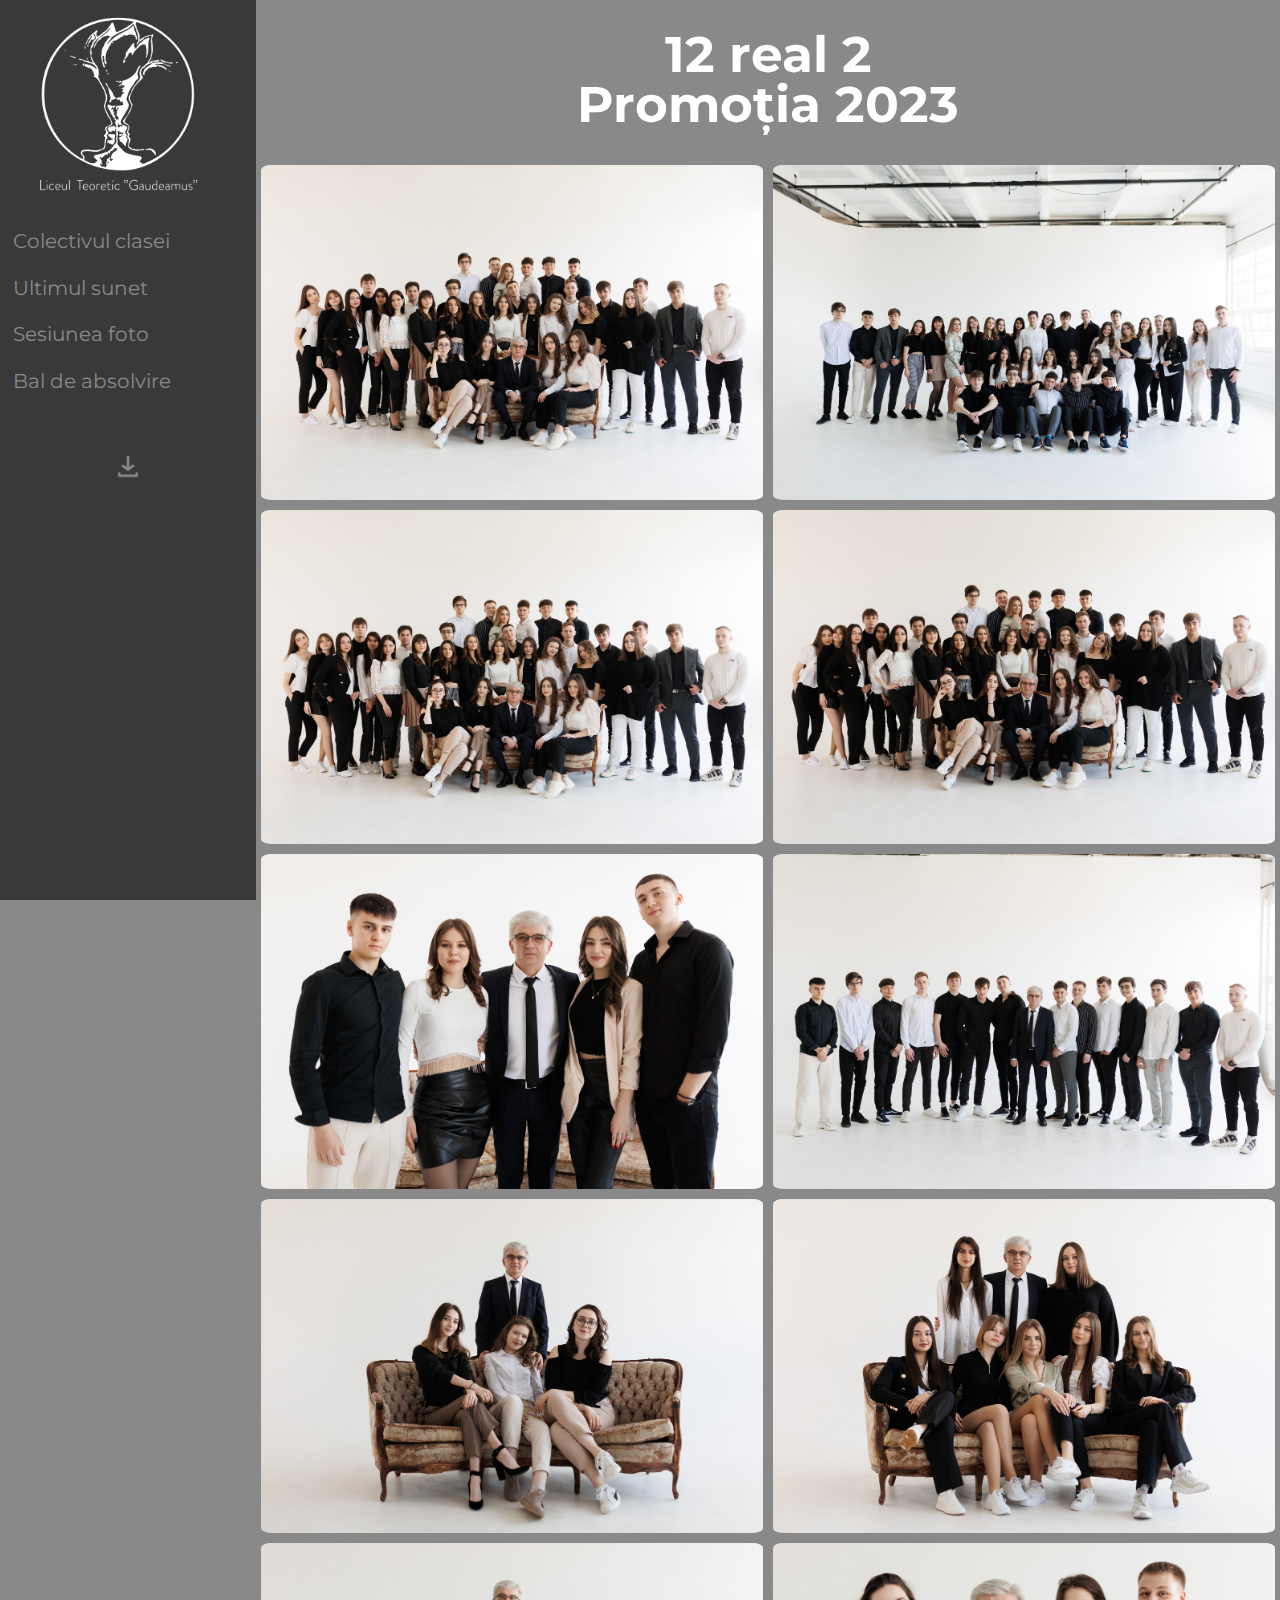
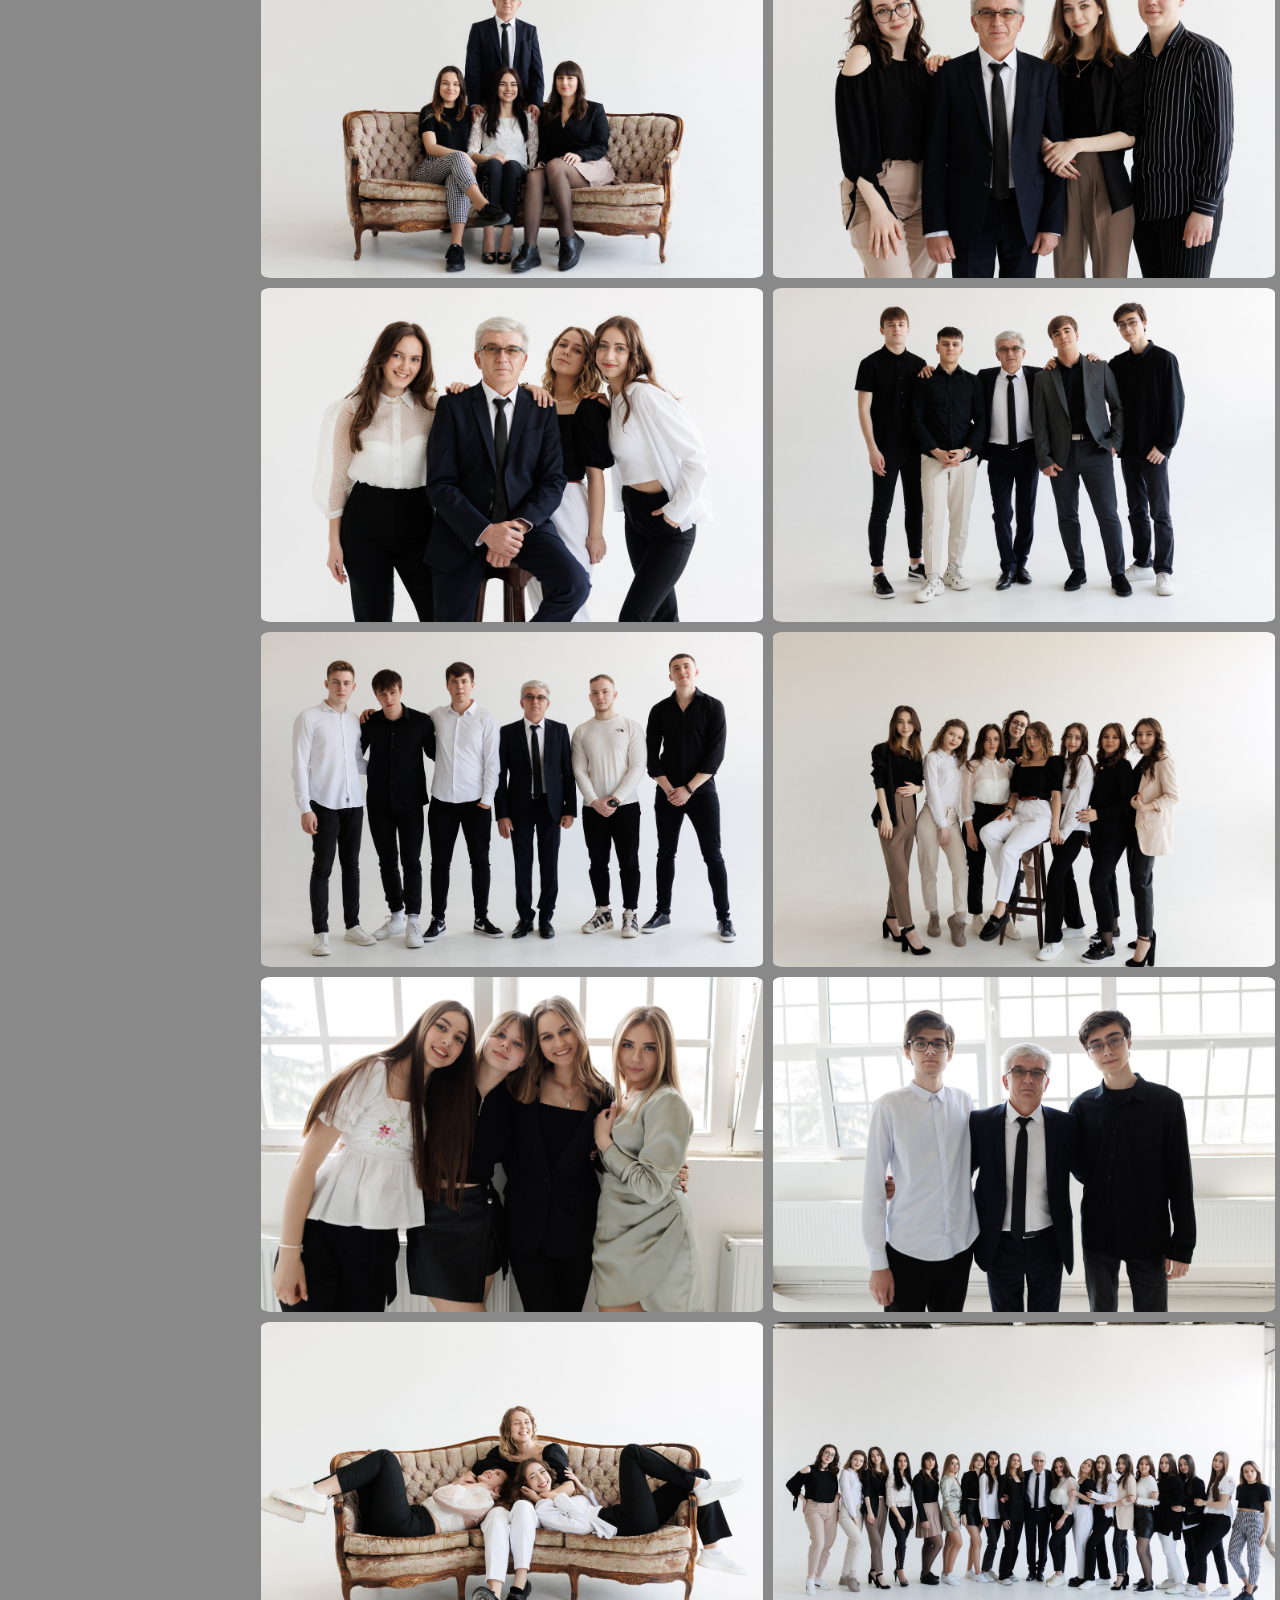
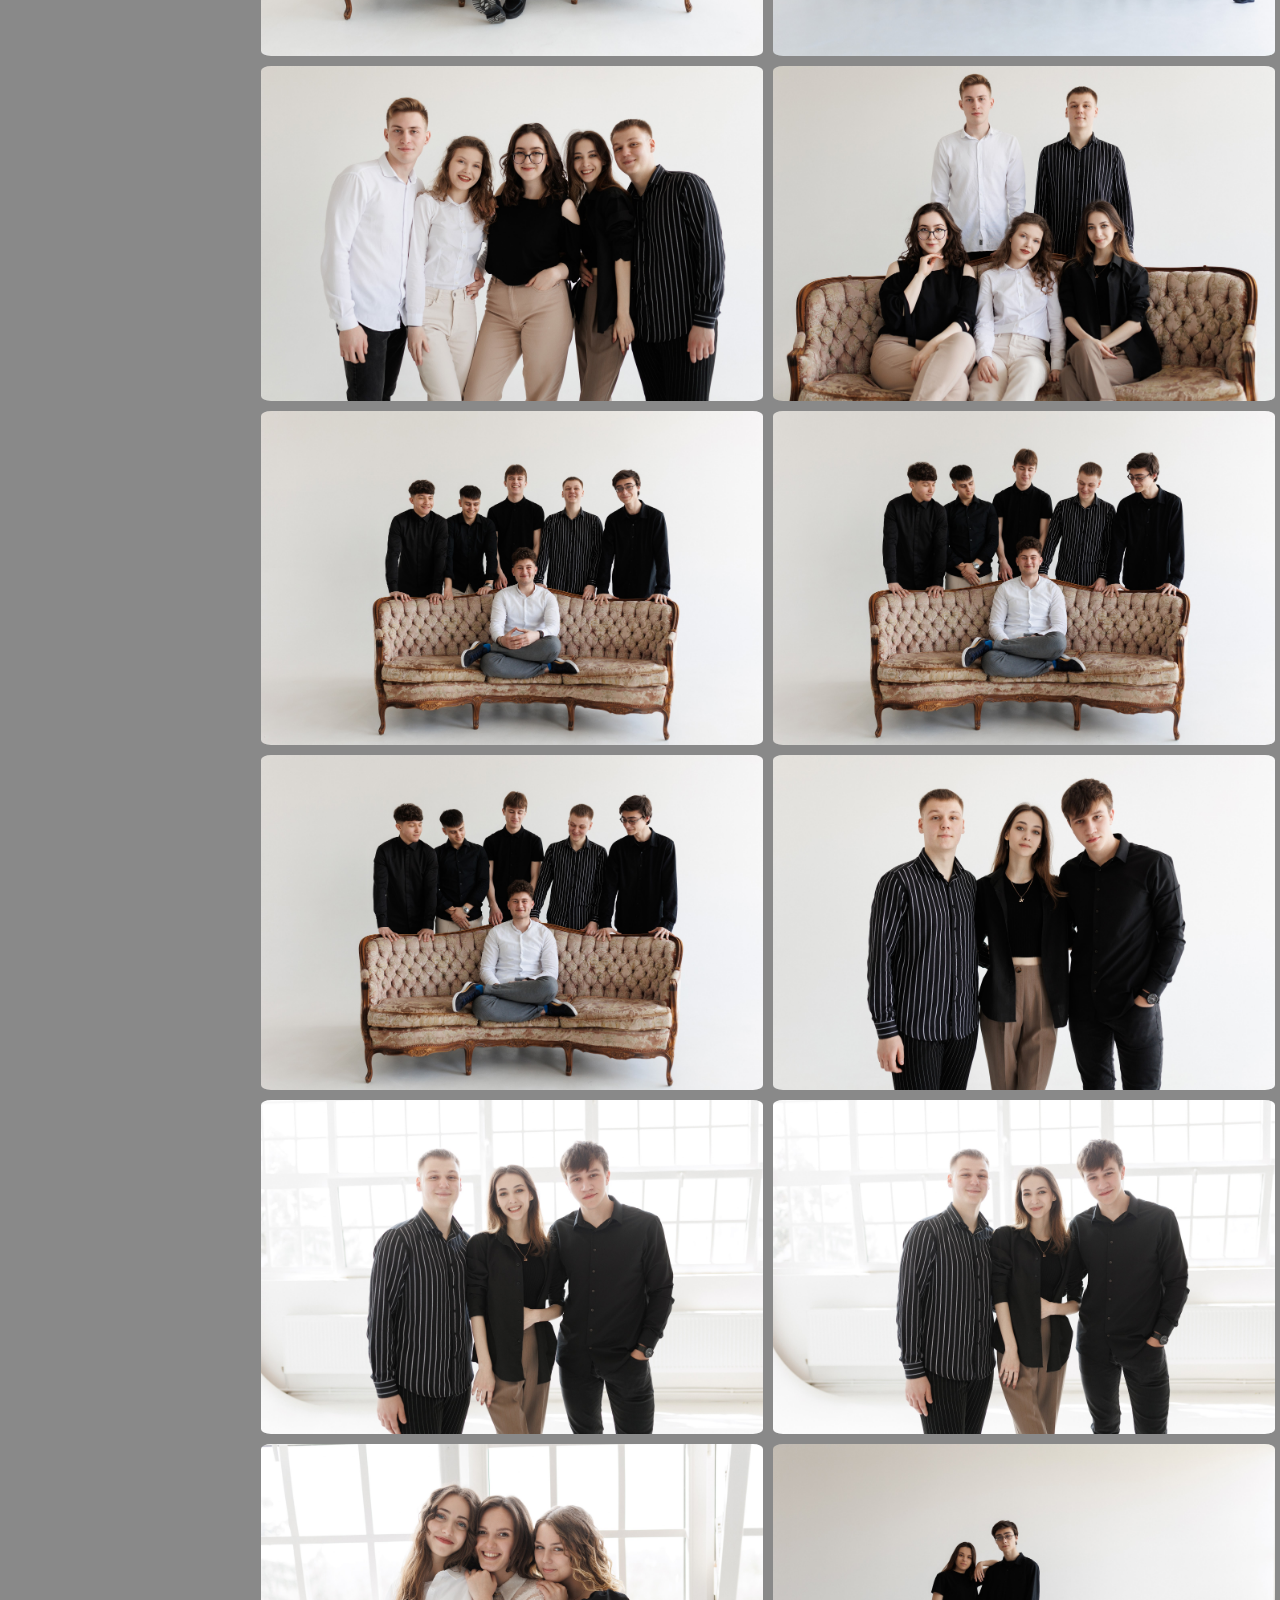
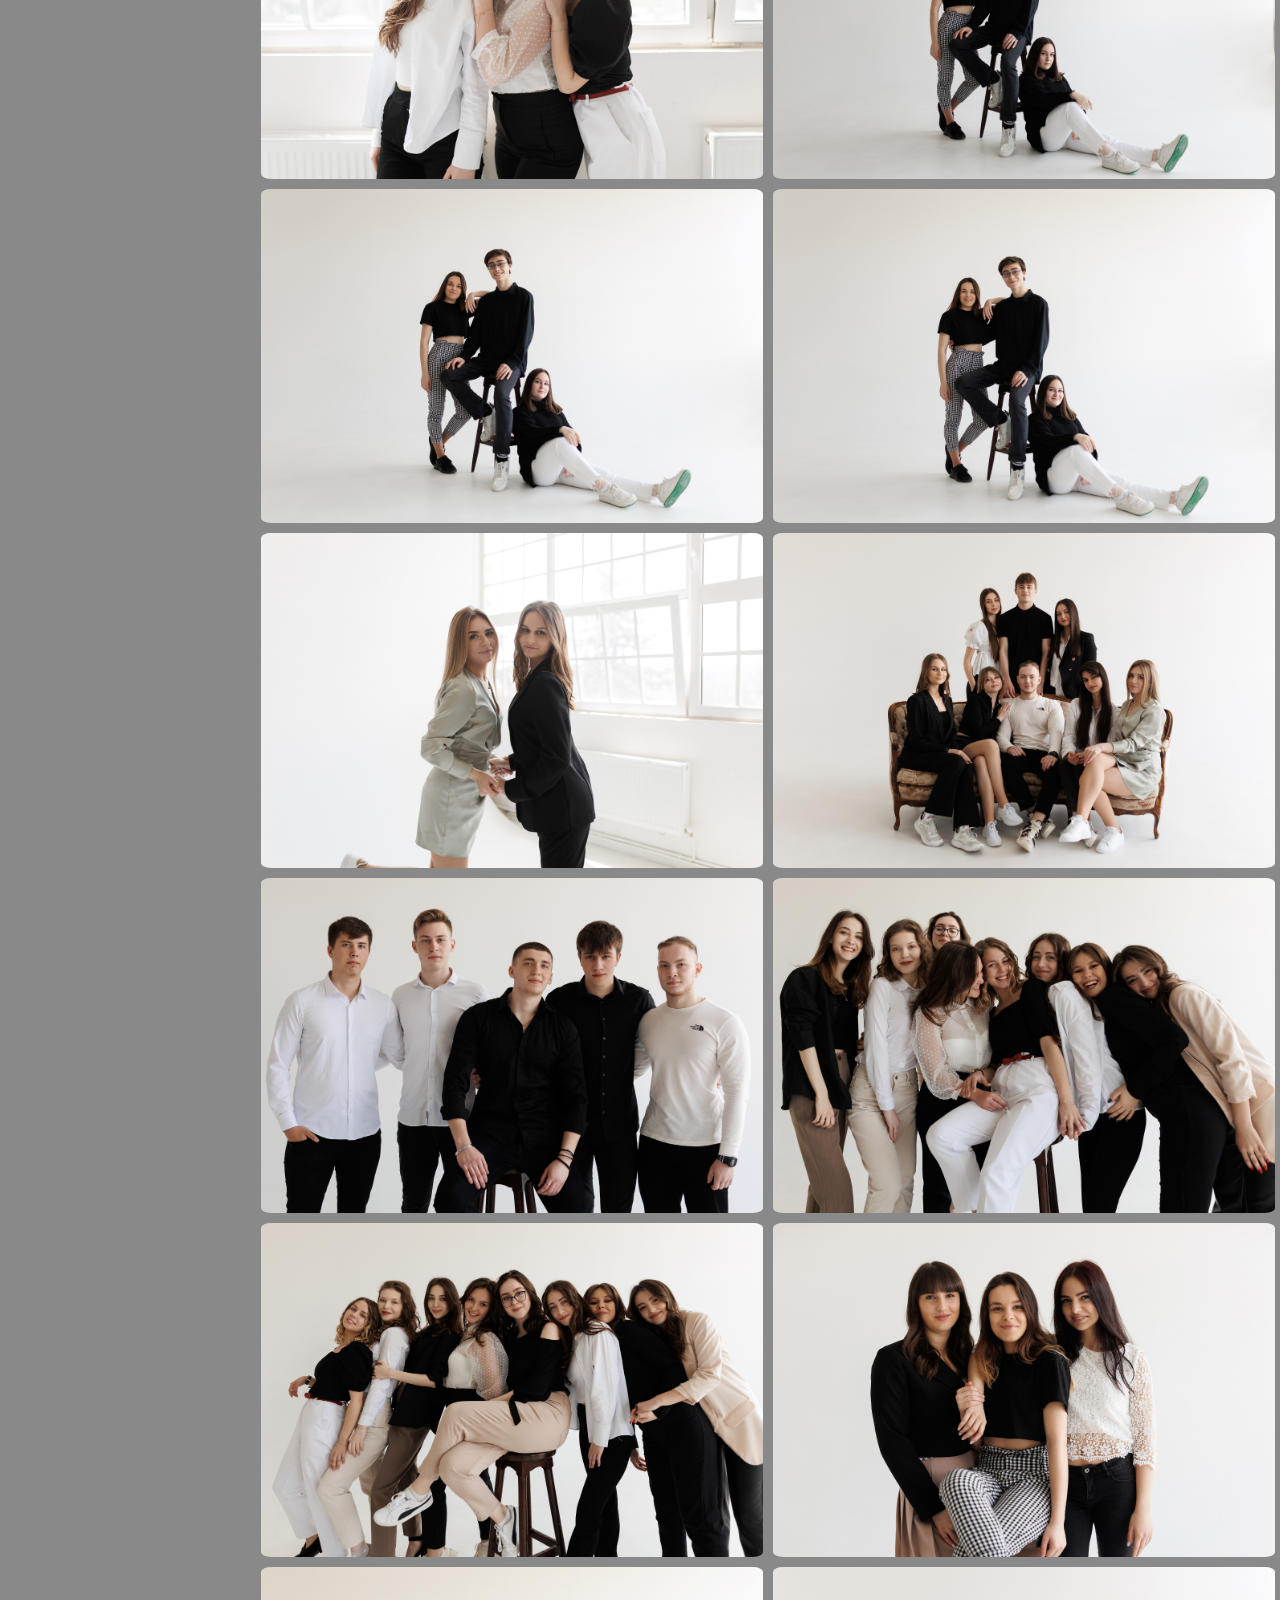
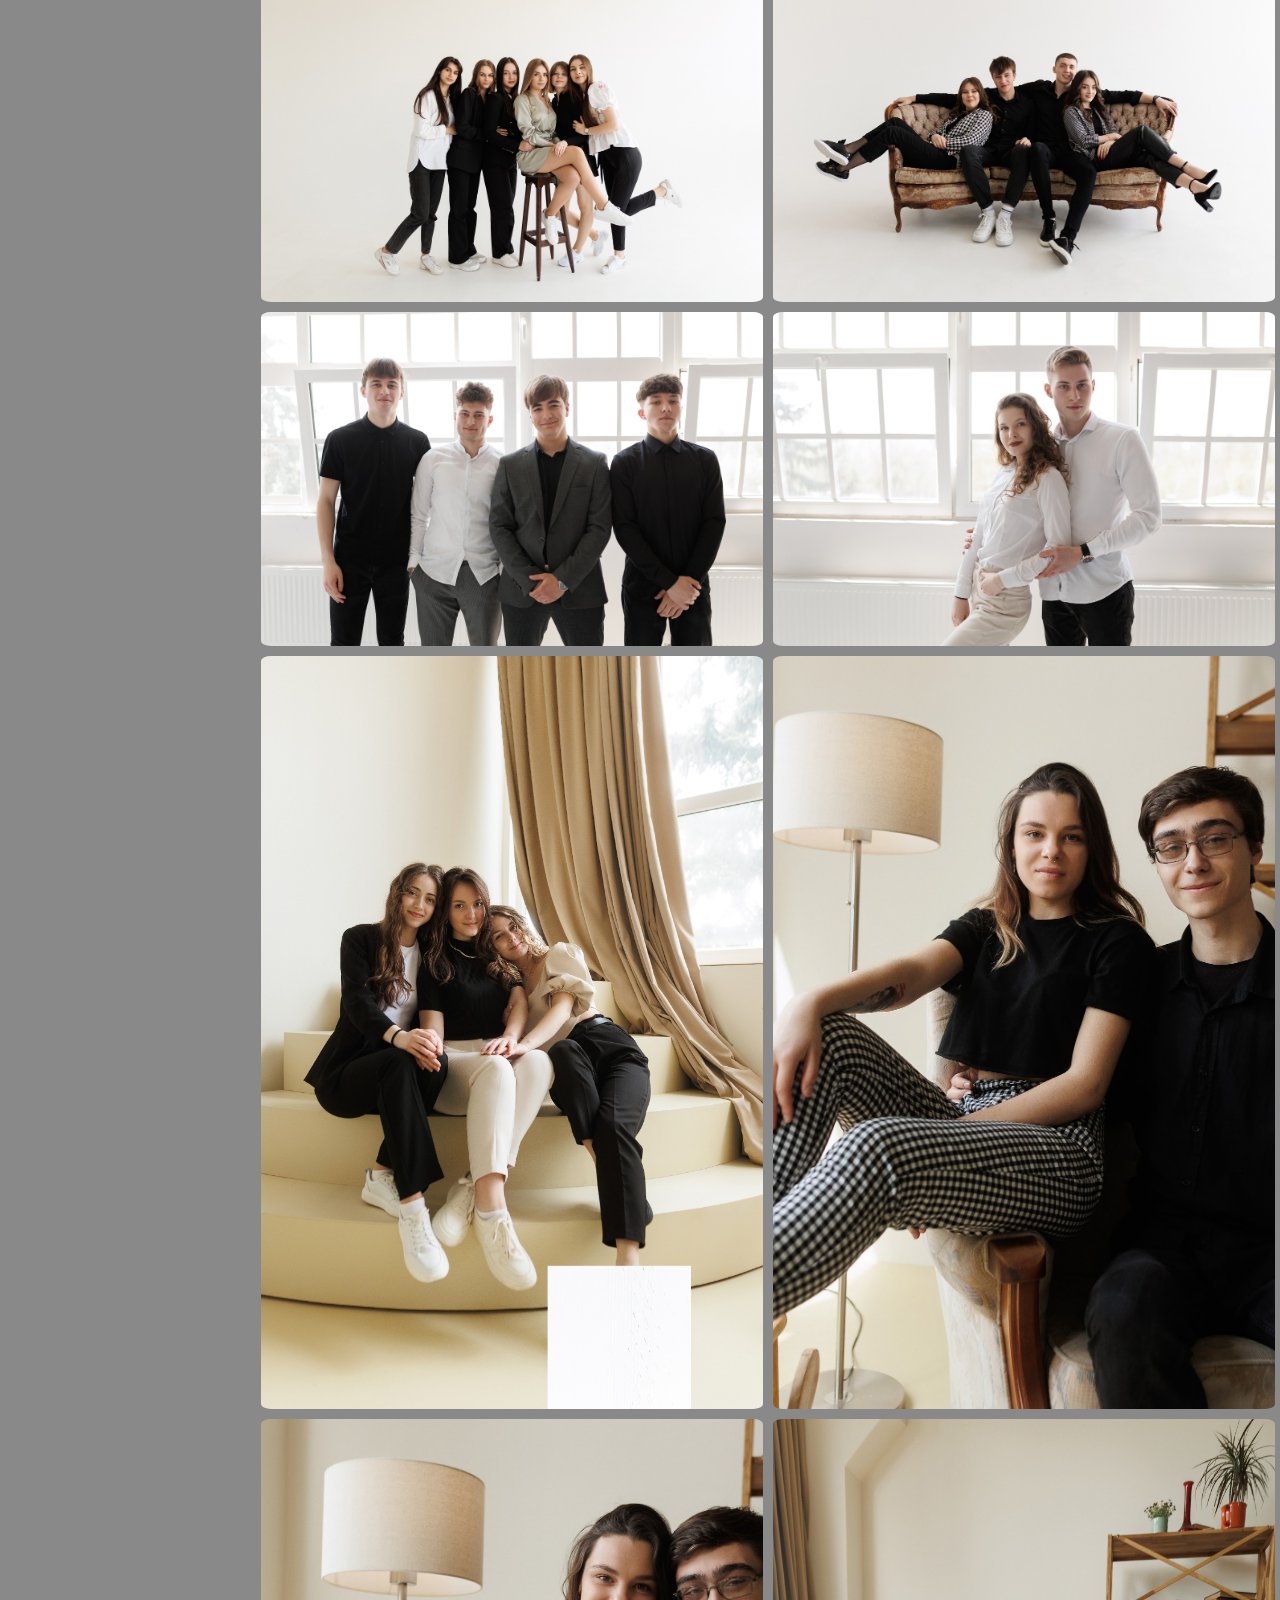
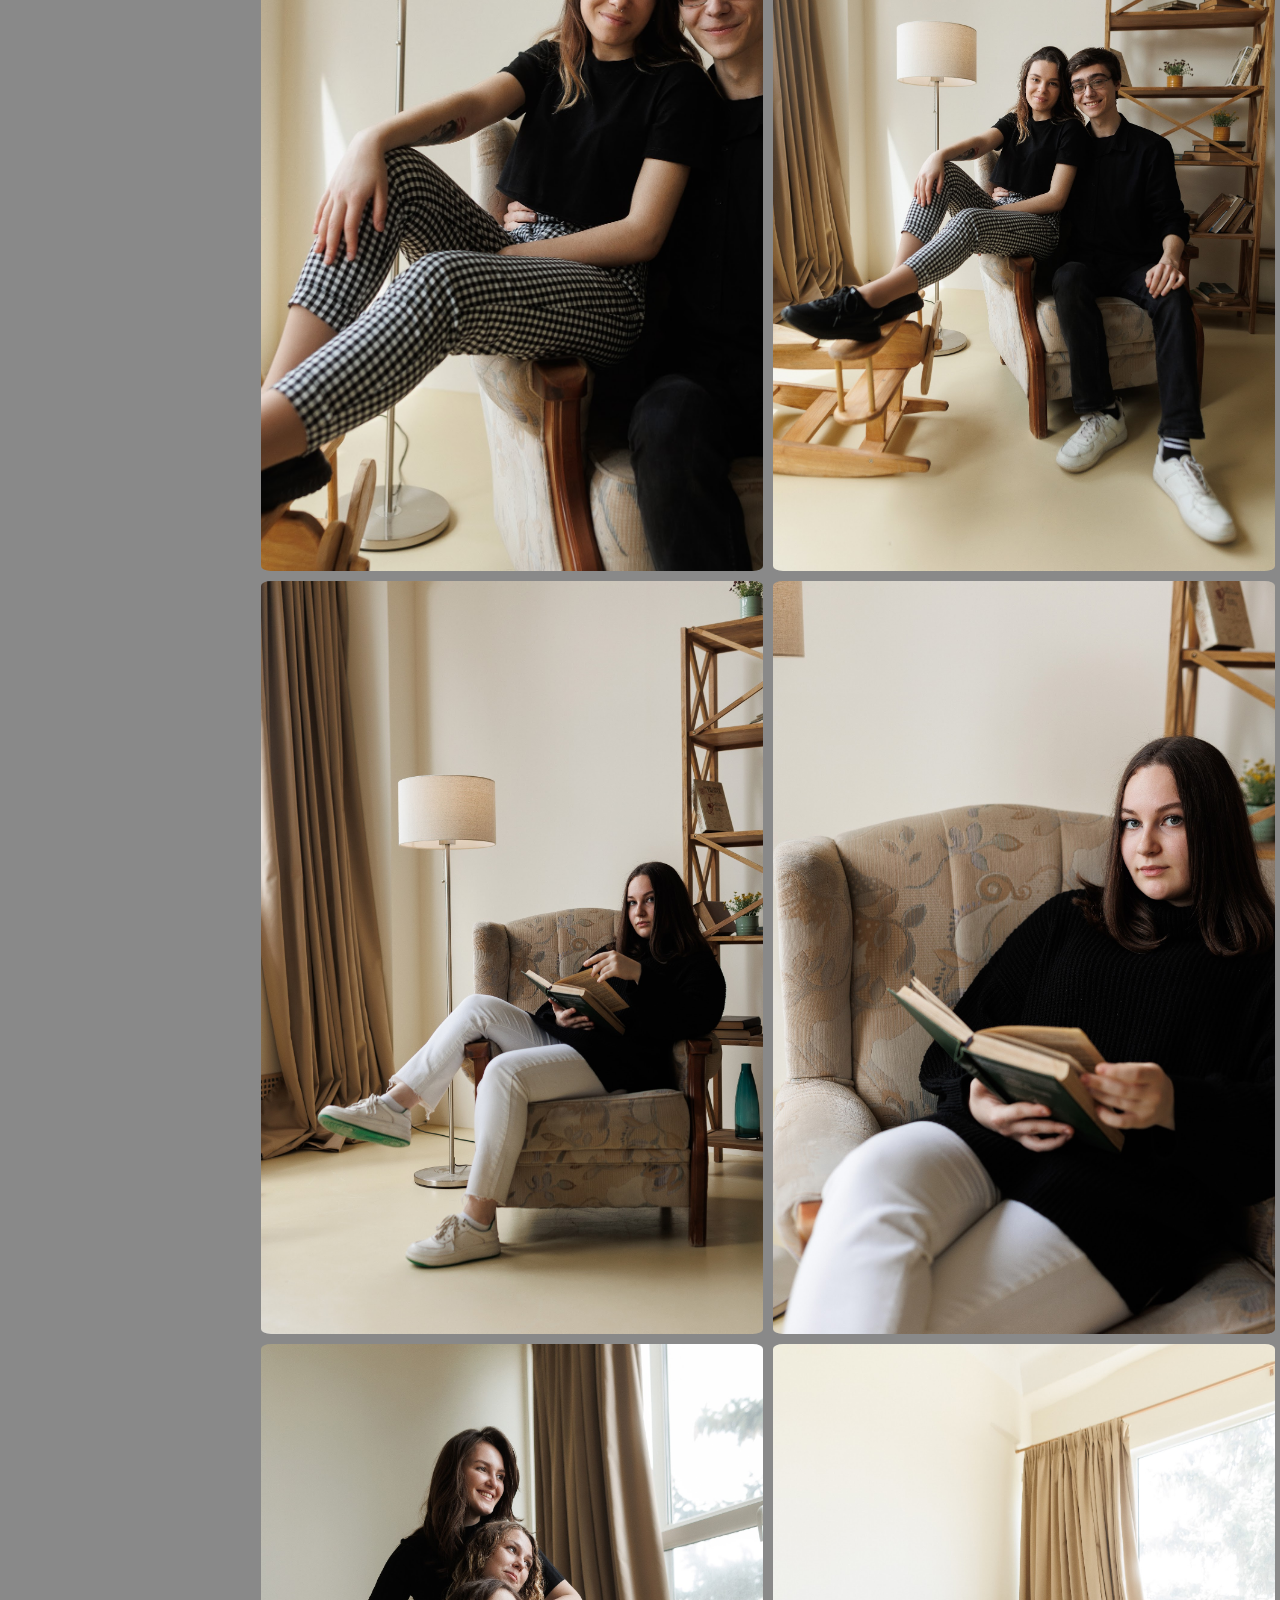
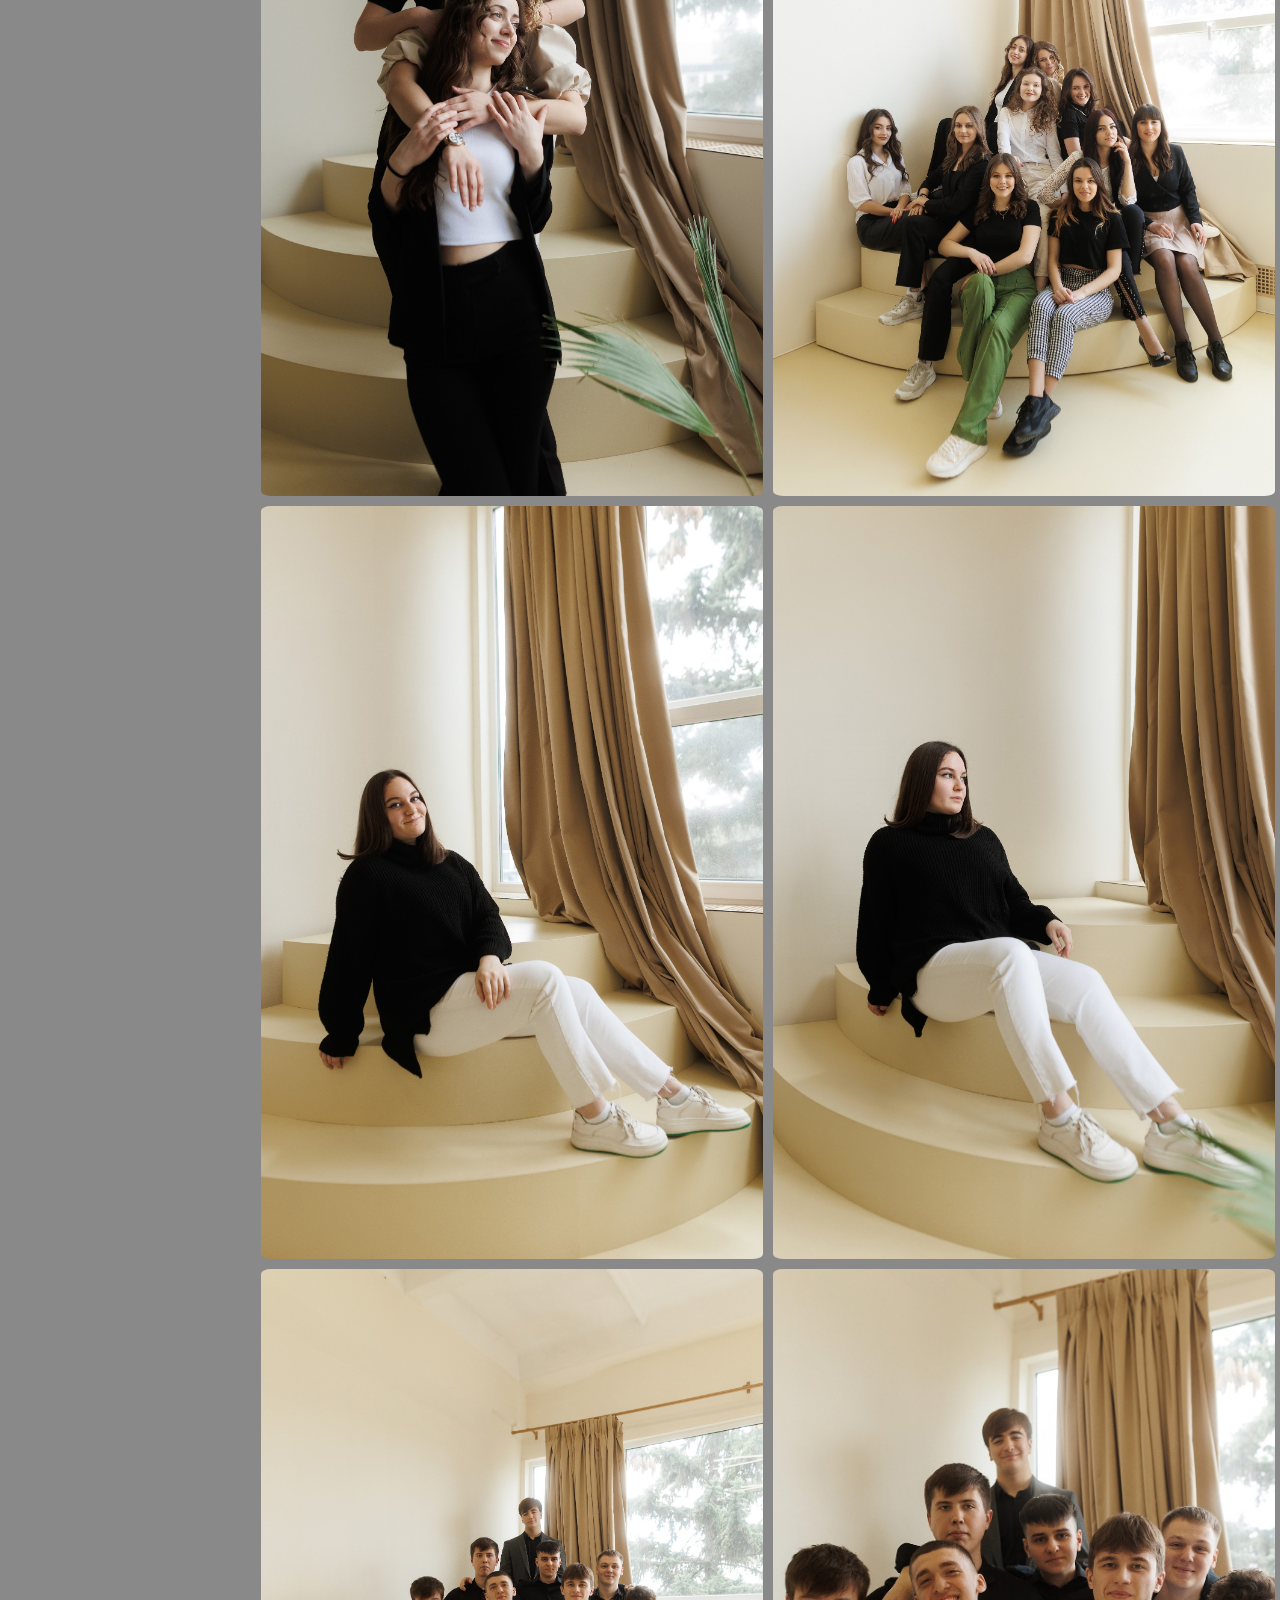
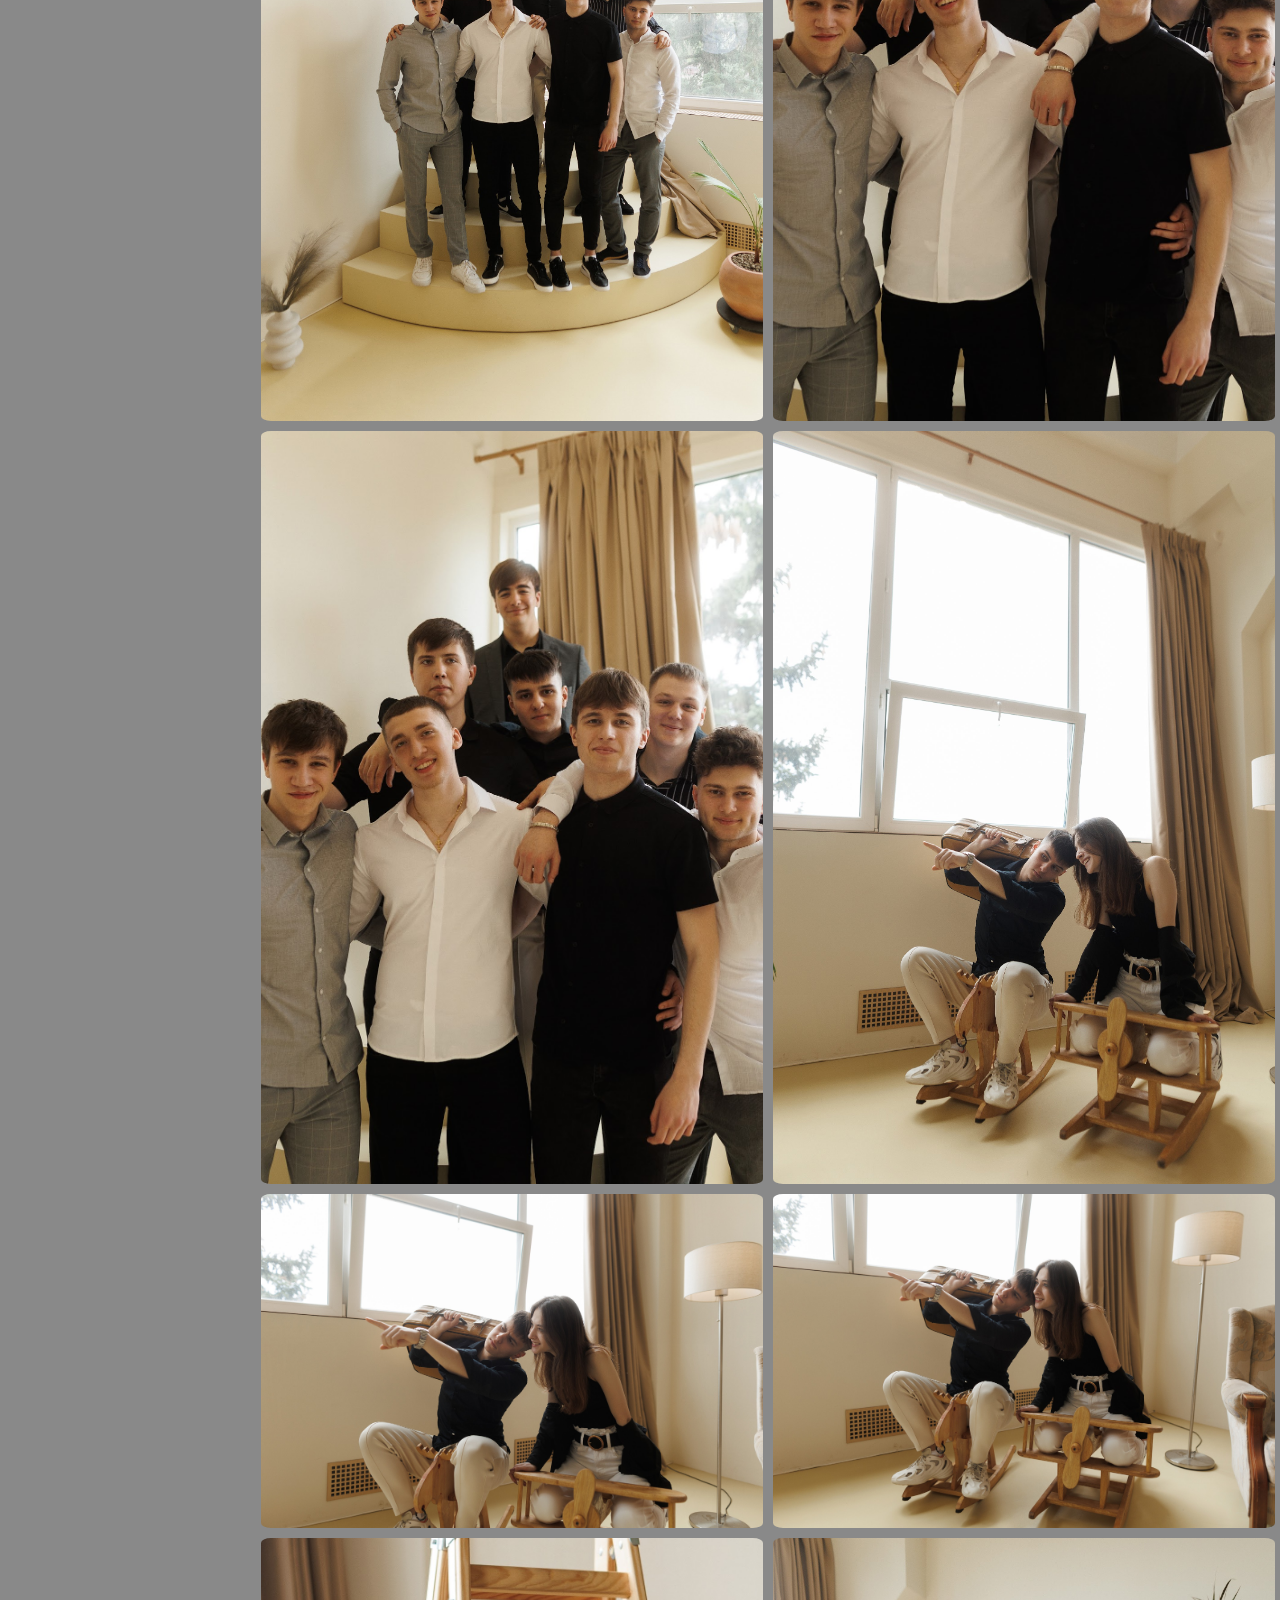
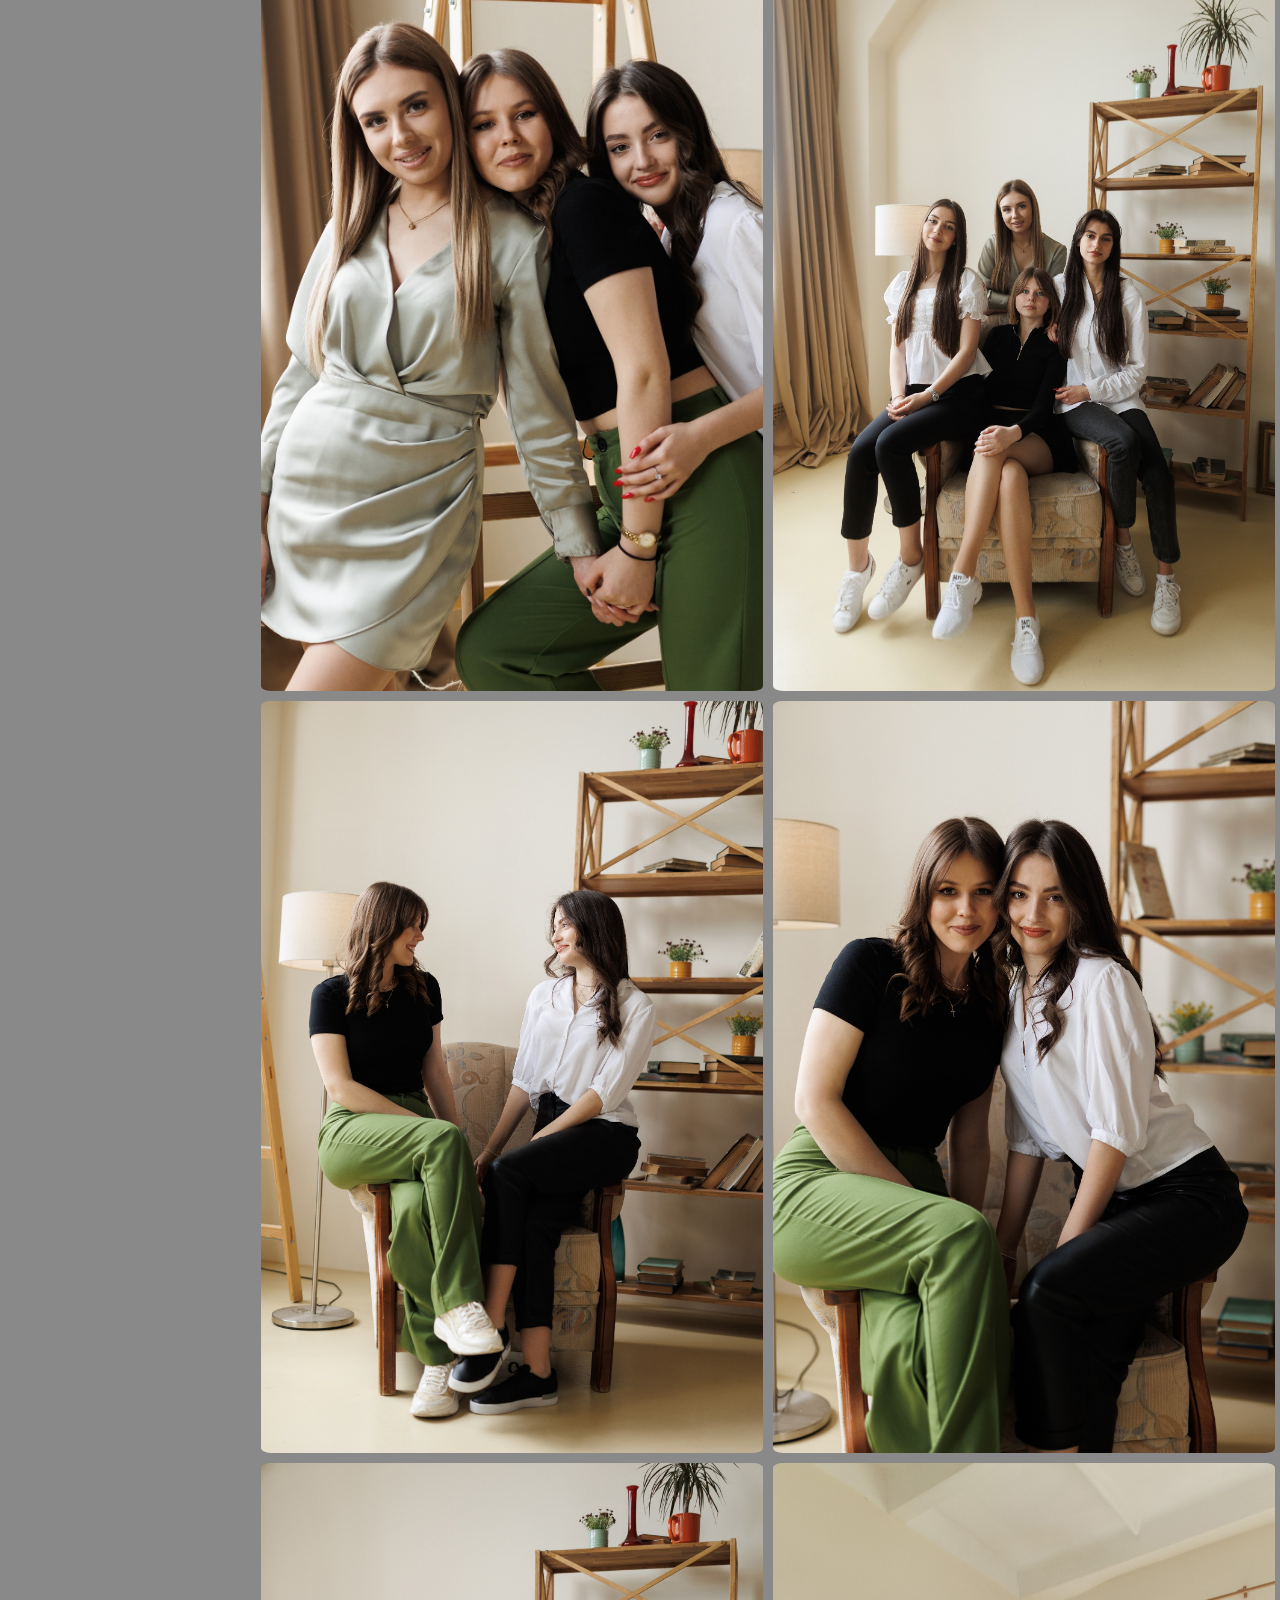
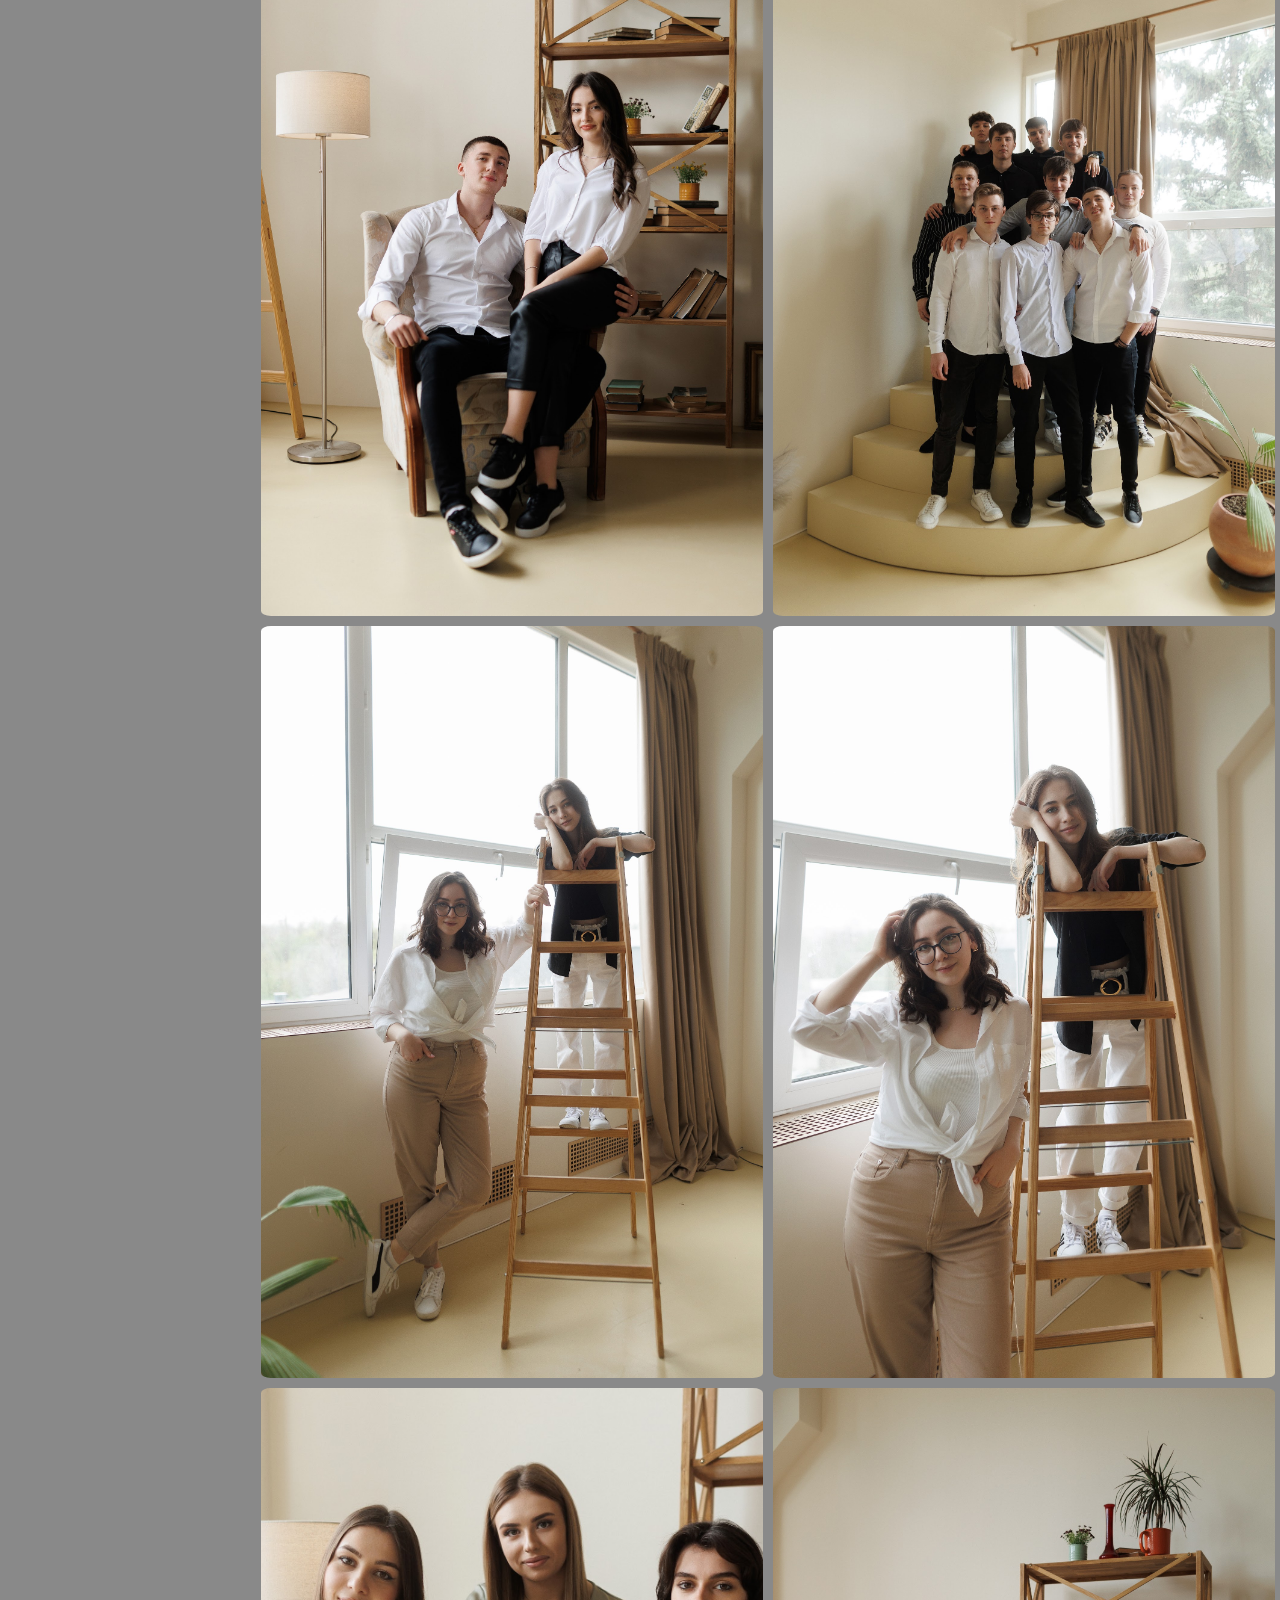
<file: index.html>
<!doctype html>
<html lang="ro">

<head>
    <!-- Google tag (gtag.js) -->
    <script async src="https://www.googletagmanager.com/gtag/js?id=G-D9VJ5H7HSP"></script>
    <script>
        window.dataLayer = window.dataLayer || [];
        function gtag() {
            dataLayer.push(arguments);
        }
        gtag("js", new Date());

        gtag("config", "G-D9VJ5H7HSP");
    </script>
    <meta charset="UTF-8" />
    <meta http-equiv="X-UA-Compatible" content="IE=edge" />
    <meta name="viewport" content="width=device-width, initial-scale=1.0" />
    <link rel="stylesheet" href="css/style.css" />
    <link rel="preconnect" href="https://fonts.googleapis.com" />
    <link rel="preconnect" href="https://fonts.googleapis.com" />
    <link rel="preconnect" href="https://fonts.gstatic.com" crossorigin />
    <link href="https://fonts.googleapis.com/css2?family=Montserrat:ital,wght@0,400;0,700;1,200;1,400&display=swap"
        rel="stylesheet" />
    <title>XII real 2</title>
</head>

<body>
    <div class="wrapper">
        <div class="sidebar">
            <img class="logo_scoala" src="img/gaudeamus-logo.png" alt="" />
            <div class="menu">
                <div class="menu__icon"><span></span></div>
                <nav class="menu__body">
                    <ul class="menu__list">
                        <li><a href="colectiv.html">Colectivul clasei</a></li>
                        <li><a href="30mai.html">Ultimul sunet</a></li>
                        <li><a href="#">Sesiunea foto</a></li>
                        <li><a href="Bal_de_Absolvire.html">Bal de absolvire</a></li>
                    </ul>
                    <div class="menu__download">
                        <a href="https://drive.google.com/file/d/1gz1Im0Ll_0M4qk6gweTpx5c7AMBmSK5_/view?usp=sharing">
                            <img class="download__normal" src="img/download.png" alt="" />
                            <img class="download__hover" src="img/download_hover.png" alt="" />
                        </a>
                    </div>
                </nav>
            </div>
        </div>
        <div class="content">
            <div class="intro anim__item">12 real 2 <br />Promoția 2023</div>
            <div class="gallery"></div>
        </div>
    </div>
    <script type="module" src="js/script.js"></script>
</body>

</html>
</file>
<file: css/style.css>
* {
  padding: 0;
  margin: 0;
  border: 0;
}

*, *:before, *:after {
  -webkit-box-sizing: border-box;
  box-sizing: border-box;
}

:focus, :active {
  outline: none;
}

a:focus, a:active {
  outline: none;
}

nav, footer, header, aside {
  display: block;
}

html, body {
  height: 100%;
  width: 100%;
  font-size: 100%;
  line-height: 1;
  font-size: 14px;
  -ms-text-size-adjust: 100%;
  -moz-text-size-adjust: 100%;
  -webkit-text-size-adjust: 100%;
}

input, button, textarea {
  font-family: inherit;
}

input::-ms-clear {
  display: none;
}

button {
  cursor: pointer;
}

button::-moz-focus-inner {
  padding: 0;
  border: 0;
}

a, a:visited {
  text-decoration: none;
}

a:hover {
  text-decoration: none;
}

ul li {
  list-style: none;
}

img {
  vertical-align: top;
}

h1, h2, h3, h4, h5, h6 {
  font-size: inherit;
  font-weight: 400;
}

body {
  background-color: #898989;
}

.sidebar {
  height: 100%;
  width: 20%;
  position: fixed;
  z-index: 2;
  background-color: #393939;
  overflow-x: hidden;
  color: #898989;
  font-size: 20px;
  font-family: "Montserrat", sans-serif;
}
.sidebar .menu__icon {
  display: none;
}
.sidebar .logo_scoala {
  width: 90%;
  height: auto;
}
.sidebar li {
  margin: 10% 0 10% 5%;
  width: -webkit-fit-content;
  width: -moz-fit-content;
  width: fit-content;
  -webkit-transition: 0.2s;
  transition: 0.2s;
}
.sidebar li a {
  color: #898989;
}
.sidebar li:after {
  content: "";
  width: 0;
  display: block;
  height: 1px;
  background-color: rgb(230, 226, 221);
  -webkit-transition: 0.2s;
  transition: 0.2s;
}
.sidebar li:hover a {
  color: white;
}
.sidebar li:hover:after {
  width: 100%;
}
.sidebar .menu__download {
  width: 30px;
  height: 30px;
  margin: 60px auto;
  bottom: 80px;
}
.sidebar .menu__download img {
  width: 30px;
  height: auto;
}
.sidebar .menu__download .download__hover {
  position: absolute;
  opacity: 0;
  -webkit-transition: 0.3s;
  transition: 0.3s;
}
.sidebar .menu__download .download__hover:hover {
  opacity: 1;
}
.sidebar .menu__download .download__normal {
  position: absolute;
  opacity: 1;
}

.content {
  margin-left: 20%;
}
.content .intro {
  font-size: 50px;
  font-weight: 700;
  color: white;
  line-height: 50px;
  font-family: "Montserrat", sans-serif;
  text-align: center;
  padding: 30px 0 30px 0;
  -webkit-transform: translate(0, 120%);
          transform: translate(0, 120%);
  opacity: 0;
  -webkit-transition: all 0.5s ease 0s;
  transition: all 0.5s ease 0s;
}
.content .intro.active {
  opacity: 1;
  -webkit-transform: translate(0, 0);
          transform: translate(0, 0);
}

.gallery {
  margin: 0 auto;
  background-color: #898989;
  display: -webkit-box;
  display: -ms-flexbox;
  display: flex;
  -webkit-box-flex: 1;
      -ms-flex-positive: 1;
          flex-grow: 1;
  -ms-flex-pack: distribute;
      justify-content: space-around;
  -ms-flex-wrap: wrap;
      flex-wrap: wrap;
}
.gallery img {
  -webkit-box-flex: 1;
      -ms-flex-positive: 1;
          flex-grow: 1;
  padding: 5px 0 5px 0;
  border-radius: 10px 10px 10px 10px;
  max-width: 49%;
  height: auto;
  -o-object-fit: cover;
     object-fit: cover;
  -webkit-transform: translate(0, 30%);
          transform: translate(0, 30%);
  opacity: 0;
  -webkit-transition: all 0.7s ease 0s;
  transition: all 0.7s ease 0s;
}
.gallery img.active {
  opacity: 1;
  -webkit-transform: translate(0, 0);
          transform: translate(0, 0);
}

@media (max-width: 900px) {
  .gallery {
    -webkit-box-orient: vertical !important;
    -webkit-box-direction: normal !important;
        -ms-flex-direction: column !important;
            flex-direction: column !important;
  }
  .gallery img {
    max-width: 100% !important;
  }
}
@media (max-width: 800px) {
  body.lock {
    overflow: hidden;
  }
  .sidebar {
    width: 100%;
    height: 80px;
    position: fixed;
    display: -webkit-box;
    display: -ms-flexbox;
    display: flex;
    -webkit-box-pack: justify;
        -ms-flex-pack: justify;
            justify-content: space-between;
    z-index: 5;
  }
  .sidebar .menu__icon {
    margin: 50% 20px 0 0;
    display: block;
    z-index: 5;
    position: relative;
    cursor: pointer;
    width: 30px;
    height: 20px;
  }
  .sidebar .menu__icon span, .sidebar .menu__icon::before, .sidebar .menu__icon::after {
    left: 0;
    position: absolute;
    height: 10%;
    width: 100%;
    -webkit-transition: all 0.3s ease 0s;
    transition: all 0.3s ease 0s;
    background-color: #fff;
  }
  .sidebar .menu__icon::before, .sidebar .menu__icon::after {
    content: "";
  }
  .sidebar .menu__icon::before {
    top: 0;
  }
  .sidebar .menu__icon::after {
    bottom: 0;
  }
  .sidebar .menu__icon span {
    top: 50%;
    -webkit-transition: 0.3s;
    transition: 0.3s;
  }
  .sidebar .menu__icon.active span {
    -webkit-transform: scale(0) translate(0px, -50%);
            transform: scale(0) translate(0px, -50%);
  }
  .sidebar .menu__icon.active::before {
    top: 50%;
    -webkit-transform: rotate(-45deg) translate(0px, -50%);
            transform: rotate(-45deg) translate(0px, -50%);
  }
  .sidebar .menu__icon.active::after {
    bottom: 50%;
    -webkit-transform: rotate(45deg) translate(0px, 50%);
            transform: rotate(45deg) translate(0px, 50%);
  }
  .sidebar .logo_scoala {
    margin: 0 0 0 15px;
    width: auto;
    height: 100%;
    z-index: 5;
  }
  .sidebar .menu__body {
    z-index: 1;
    position: fixed;
    top: 0;
    left: -100%;
    width: 100%;
    height: 100%;
    background-color: rgba(48, 48, 48, 0.9568627451);
    -webkit-transition: left 0.3s ease 0s;
    transition: left 0.3s ease 0s;
    padding: 100px 40px 40px 40px;
    overflow: auto;
  }
  .sidebar .menu__body.active {
    left: 0;
  }
  .sidebar .menu__body::before {
    content: "";
    top: 0;
    left: 0;
    position: fixed;
    width: 100%;
    height: 80px;
    background-color: #232323;
    z-index: 5;
  }
  .sidebar .menu__body .menu__list > li {
    margin: 50px auto;
    color: #fff;
  }
  .sidebar .menu__body .menu__list > li:last-child {
    margin-bottom: 0;
  }
  .sidebar .menu__body a {
    font-size: 30px;
    color: #bfbfbf;
  }
  .content {
    margin: 0 auto;
  }
  .content .intro {
    padding-top: 100px;
  }
}
</file>
